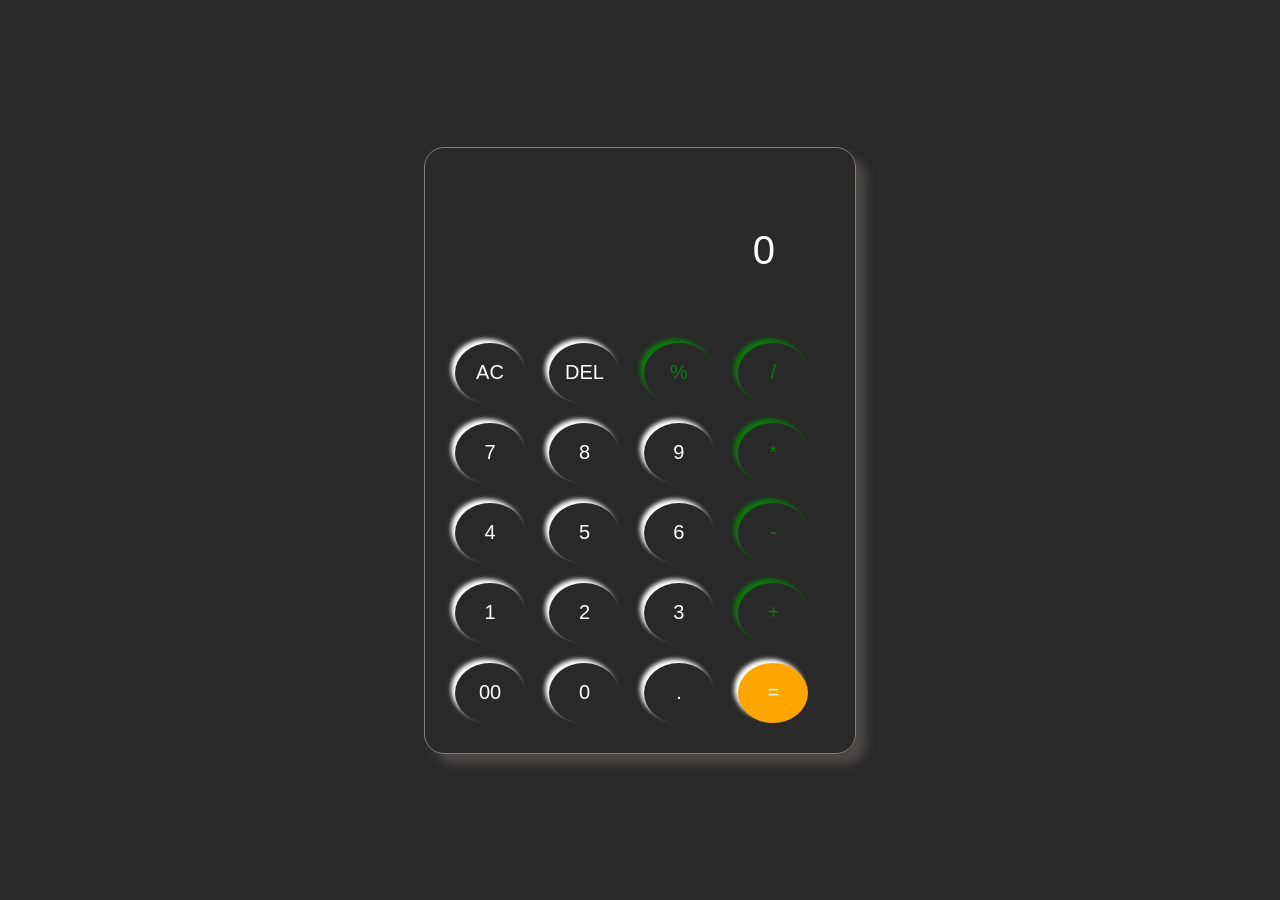
<file: index.html>
<!DOCTYPE html>
<html lang="en">
<head>
  <meta charset="UTF-8">
  <meta name="viewport" content="width=device-width, initial-scale=1.0">
  <title>saif's calculator</title>
  <link rel="stylesheet" href="style.css">
</head>
<body>
  <div class="calculator">
    <input type="text" placeholder="0" id="inputbox">
    <div>
  <button class="ac">AC</button>
   <button class="del">DEL</button>
    <button class="per">%</button>
     <button class="slash">/</button>
    </div>
    <div>
  <button>7</button>
   <button>8</button>
    <button>9</button>
     <button class="star">*</button>
    </div>
    <div>
  <button>4</button>
   <button>5</button>
    <button>6</button>
     <button class="minus">-</button>
    </div>
    <div>
  <button>1</button>
   <button>2</button>
    <button>3</button>
     <button class="plus">+</button>
    </div>
    <div>
  <button>00</button>
   <button>0</button>
    <button>.</button>
     <button class="equal">=</button>
    </div>
  </div>
  <script src="cal.js"></script>
</body>
</html>
</file>
<file: style.css>
*{
  margin: 0;
  padding: 0;
  box-sizing: border-box;
font-family: 'Segoe UI', Tahoma, Geneva, Verdana, sans-serif;
}
  body{
  width: 100%;
  height: 100vh;
  display: flex;
  justify-content: center;
  align-items: center;
  background:rgba(0, 0, 0, 0.84);
}
.calculator{
  border: 1px solid grey;
  padding: 20px;
  border-radius: 20px;
  background:transparent;
  box-shadow: 10px 10px 10px rgb(75, 72, 72);
}
input{
  width:350px;
  border: none;
  padding: 40px;
  margin: 20px;
  background: transparent;
  
  font-size: 40px;
  text-align: right;
  cursor: pointer ;
}
input::placeholder{
  color: white;
}
button{
border:none;
width: 70px;
height: 60px;
margin: 10px;
border-radius:50% ;
background: transparent;
color: white;
font-size: 20px;
box-shadow: -4px -4px 4px;
cursor: pointer;
}
.equal{
background-color: orange;
}
.plus{
  color: rgb(12, 121, 12);
}
.minus{
  color: rgb(12, 121, 12);
}
.star{
  color: rgb(12, 121, 12);
}
.slash{color: rgb(12, 121, 12);}
.per{ color: rgb(12, 121, 12);}
</file>
